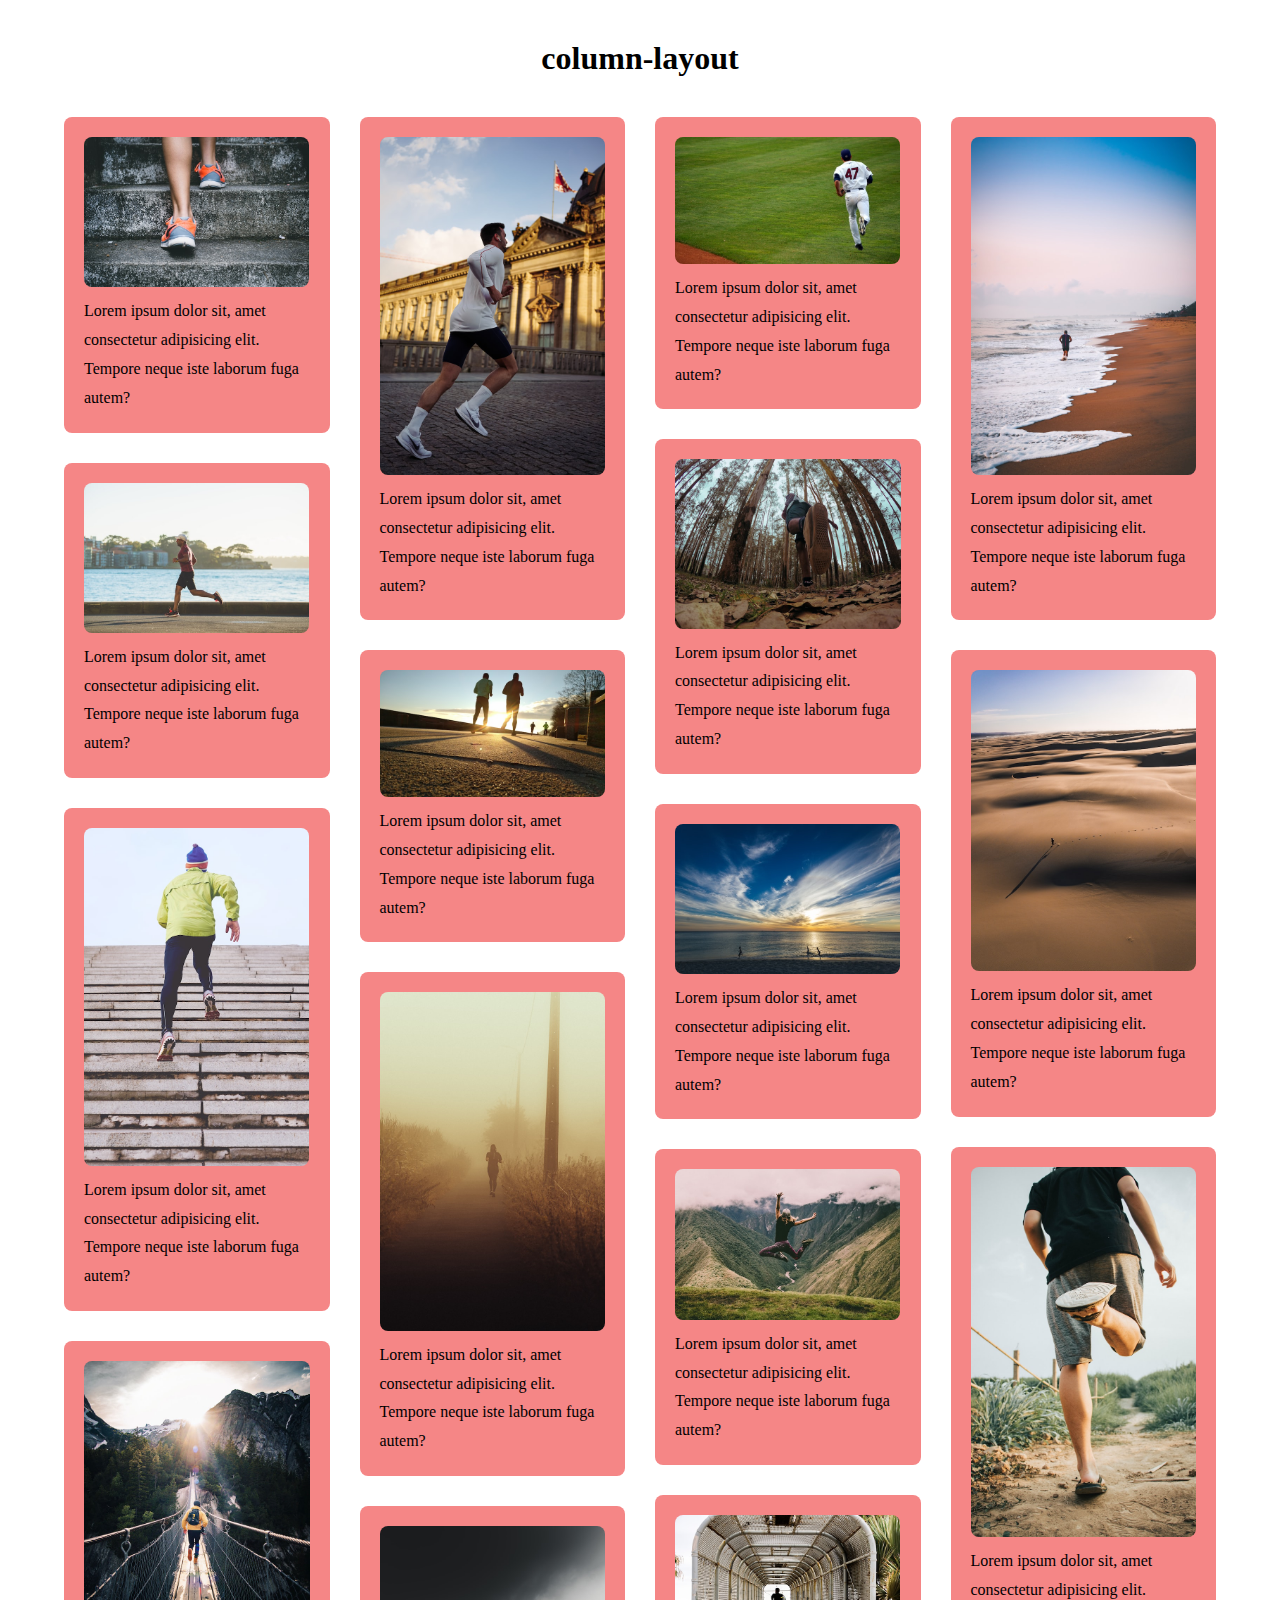
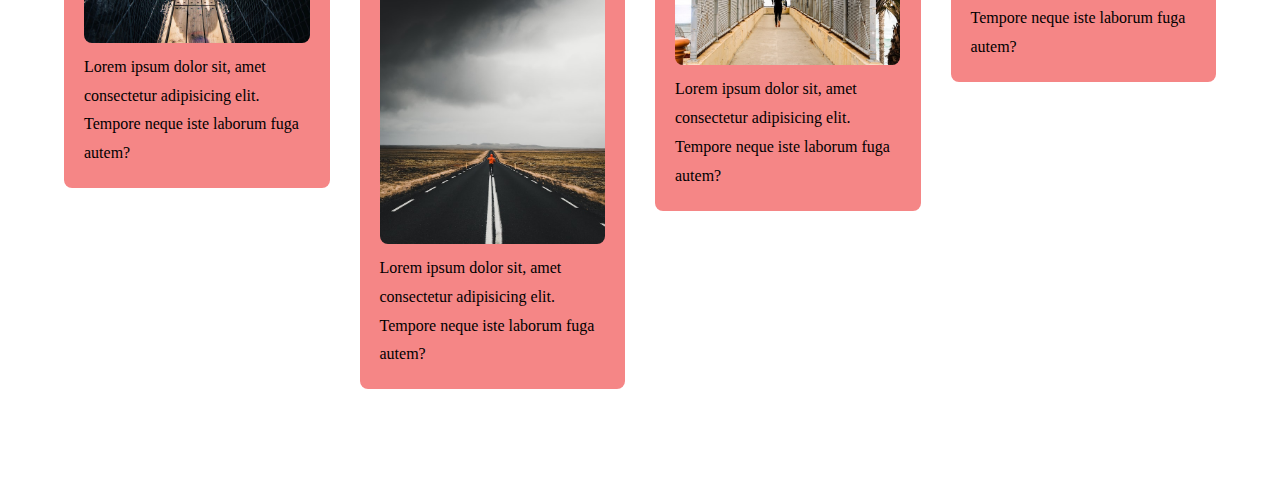
<file: column-layout_02/index.html>
<!DOCTYPE html>
<html lang="ja">
<head>
  <meta charset="UTF-8">
  <meta http-equiv="X-UA-Compatible" content="IE=edge">
  <meta name="viewport" content="width=device-width, initial-scale=1.0">
  <title>column-layout</title>
<link rel="stylesheet" href="css/style.css">
<link rel="stylesheet" href="css/lightbox.css">
</head>
<body>
<h1>column-layout</h1>
<div class="column-wrapper">
<div class="box">
<p class="photo">
<a href="img/01.jpg" data-lightbox="photo"><img src="img/01.jpg" alt=""></a>
</p>
<p class="txt">Lorem ipsum dolor sit, amet consectetur adipisicing elit. Tempore neque iste laborum fuga autem?</p>
</div><!-- box -->
<div class="box">
<p class="photo">
<a href="img/02.jpg" data-lightbox="photo"><img src="img/02.jpg" alt=""></a>
</p>
<p class="txt">Lorem ipsum dolor sit, amet consectetur adipisicing elit. Tempore neque iste laborum fuga autem?</p>
</div><!-- box -->
<div class="box">
<p class="photo">
<a href="img/03.jpg" data-lightbox="photo"><img src="img/03.jpg" alt=""></a>
</p>
<p class="txt">Lorem ipsum dolor sit, amet consectetur adipisicing elit. Tempore neque iste laborum fuga autem?</p>
</div><!-- box -->
<div class="box">
<p class="photo">
<a href="img/04.jpg" data-lightbox="photo"><img src="img/04.jpg" alt=""></a>
</p>
<p class="txt">Lorem ipsum dolor sit, amet consectetur adipisicing elit. Tempore neque iste laborum fuga autem?</p>
</div><!-- box -->
<div class="box">
<p class="photo">
<a href="img/05.jpg" data-lightbox="photo"><img src="img/05.jpg" alt=""></a>
</p>
<p class="txt">Lorem ipsum dolor sit, amet consectetur adipisicing elit. Tempore neque iste laborum fuga autem?</p>
</div><!-- box -->
<div class="box">
<p class="photo">
<a href="img/06.jpg" data-lightbox="photo"><img src="img/06.jpg" alt=""></a>
</p>
<p class="txt">Lorem ipsum dolor sit, amet consectetur adipisicing elit. Tempore neque iste laborum fuga autem?</p>
</div><!-- box -->
<div class="box">
<p class="photo">
<a href="img/07.jpg" data-lightbox="photo"><img src="img/07.jpg" alt=""></a>
</p>
<p class="txt">Lorem ipsum dolor sit, amet consectetur adipisicing elit. Tempore neque iste laborum fuga autem?</p>
</div><!-- box -->
<div class="box">
<p class="photo">
<a href="img/08.jpg" data-lightbox="photo"><img src="img/08.jpg" alt=""></a>
</p>
<p class="txt">Lorem ipsum dolor sit, amet consectetur adipisicing elit. Tempore neque iste laborum fuga autem?</p>
</div><!-- box -->
<div class="box">
<p class="photo">
<a href="img/09.jpg" data-lightbox="photo"><img src="img/09.jpg" alt=""></a>
</p>
<p class="txt">Lorem ipsum dolor sit, amet consectetur adipisicing elit. Tempore neque iste laborum fuga autem?</p>
</div><!-- box -->
<div class="box">
<p class="photo">
<a href="img/10.jpg" data-lightbox="photo"><img src="img/10.jpg" alt=""></a>
</p>
<p class="txt">Lorem ipsum dolor sit, amet consectetur adipisicing elit. Tempore neque iste laborum fuga autem?</p>
</div><!-- box -->
<div class="box">
<p class="photo">
<a href="img/11.jpg" data-lightbox="photo"><img src="img/11.jpg" alt=""></a>
</p>
<p class="txt">Lorem ipsum dolor sit, amet consectetur adipisicing elit. Tempore neque iste laborum fuga autem?</p>
</div><!-- box -->
<div class="box">
<p class="photo">
<a href="img/12.jpg" data-lightbox="photo"><img src="img/12.jpg" alt=""></a>
</p>
<p class="txt">Lorem ipsum dolor sit, amet consectetur adipisicing elit. Tempore neque iste laborum fuga autem?</p>
</div><!-- box -->
<div class="box">
<p class="photo">
<a href="img/13.jpg" data-lightbox="photo"><img src="img/13.jpg" alt=""></a>
</p>
<p class="txt">Lorem ipsum dolor sit, amet consectetur adipisicing elit. Tempore neque iste laborum fuga autem?</p>
</div><!-- box -->
<div class="box">
<p class="photo">
<a href="img/14.jpg" data-lightbox="photo"><img src="img/14.jpg" alt=""></a>
</p>
<p class="txt">Lorem ipsum dolor sit, amet consectetur adipisicing elit. Tempore neque iste laborum fuga autem?</p>
</div><!-- box -->
<div class="box">
<p class="photo">
<a href="img/15.jpg" data-lightbox="photo"><img src="img/15.jpg" alt=""></a>
</p>
<p class="txt">Lorem ipsum dolor sit, amet consectetur adipisicing elit. Tempore neque iste laborum fuga autem?</p>
</div><!-- box -->
<div class="box">
<p class="photo">
<a href="img/16.jpg" data-lightbox="photo"><img src="img/16.jpg" alt=""></a>
</p>
<p class="txt">Lorem ipsum dolor sit, amet consectetur adipisicing elit. Tempore neque iste laborum fuga autem?</p>
</div><!-- box -->

</div><!-- column-wrapper -->

<div class="button05" id="more-btn">
  <a href="#">more</a>
</div>


<script src="https://ajax.googleapis.com/ajax/libs/jquery/3.6.3/jquery.min.js"></script>
<script src="js/lightbox.js"></script>
<script>
$(function(){
$('#more-btn>a').on('click',function(){
$('.box:nth-of-type(n+9)').slideToggle(1000);
$('#more-btn>a').on
if($(this).text() === 'more'){
$(this).text('close');
}else{
$(this).text('more');
}

return false;
});

});

</script>
</body>
</html>
</file>
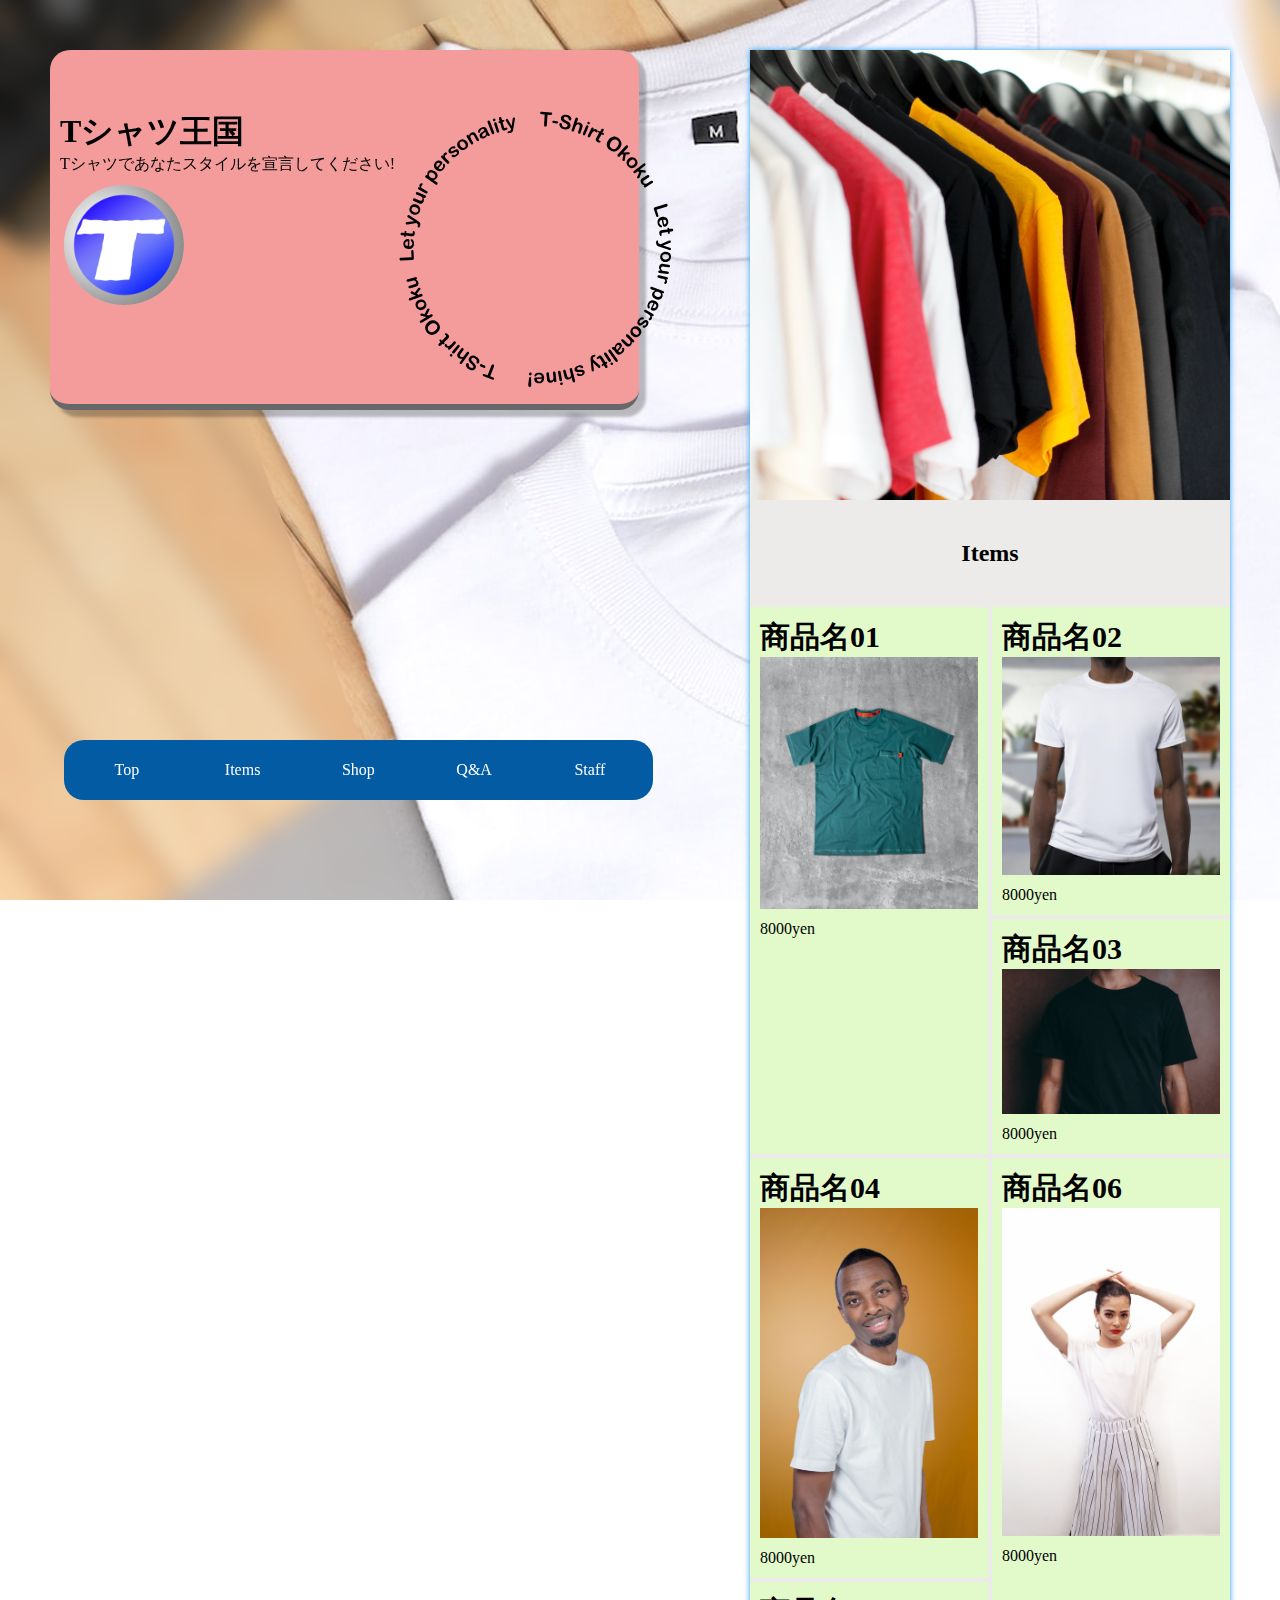
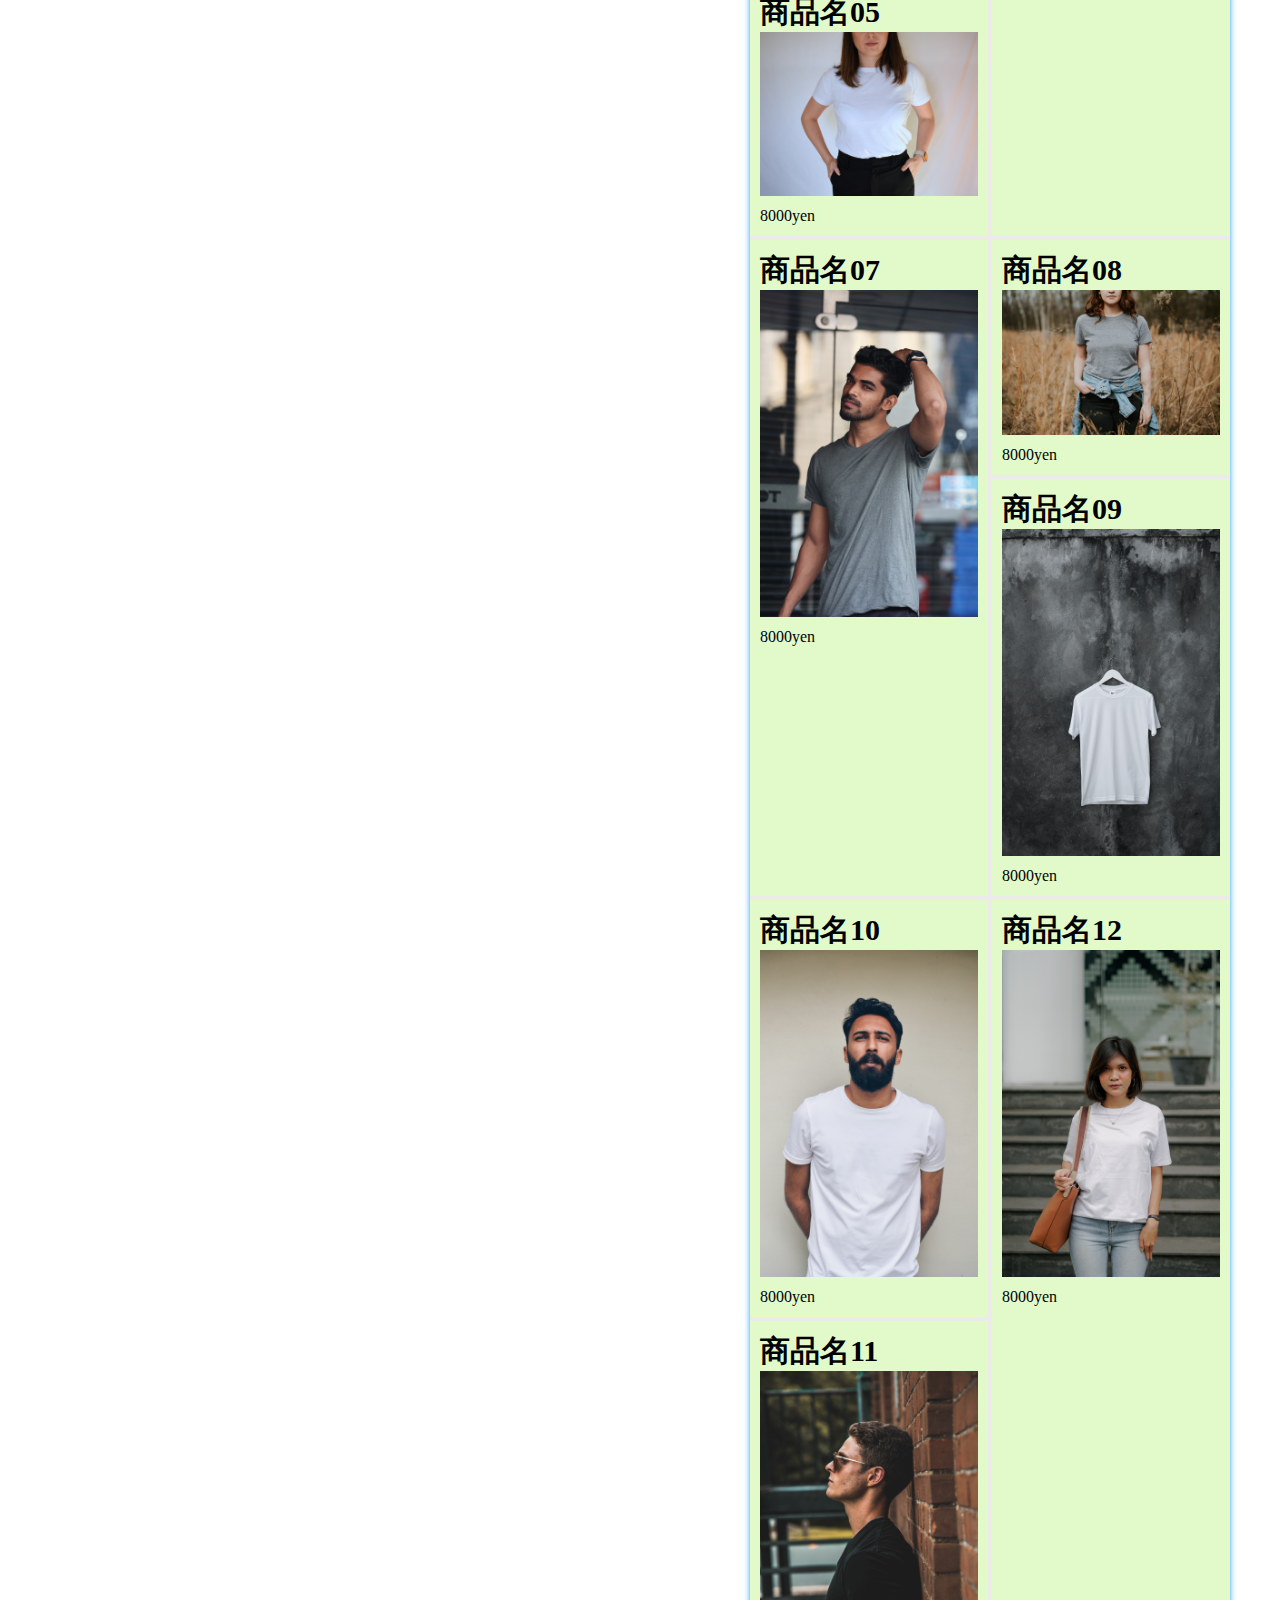
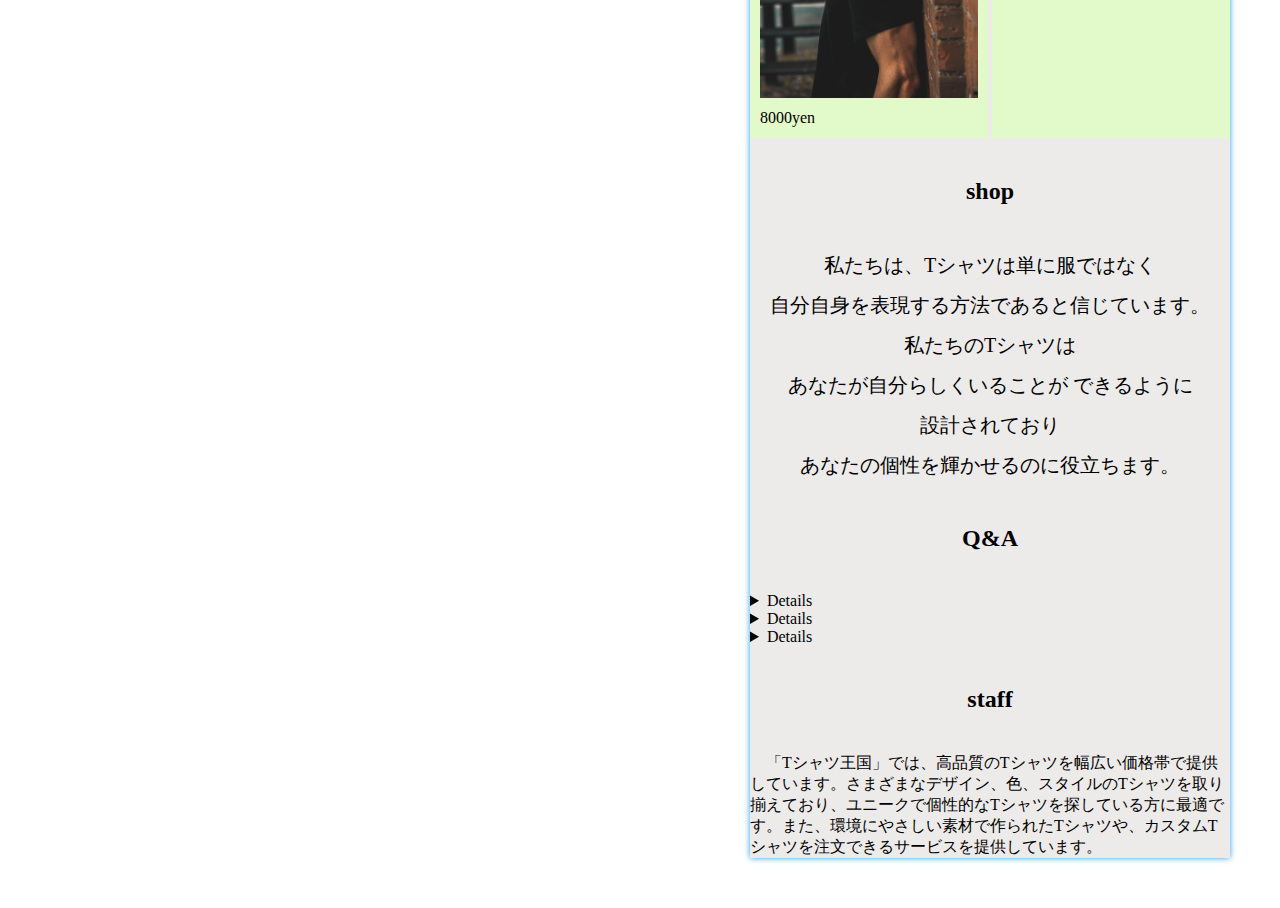
<file: to-c_02/index.html>
<!DOCTYPE html>
<html lang="ja">
<head>
  <meta charset="UTF-8">
  <meta http-equiv="X-UA-Compatible" content="IE=edge">
  <meta name="viewport" content="width=device-width, initial-scale=1.0">
  <title>to-cサイトの制作</title>
<link rel="stylesheet" href="css/style.css">

</head>
<body id="top">
  
<header>
<h1>Tシャツ王国</h1>
<p class="tag-line">Tシャツであなたスタイルを宣言してください!</p>
<p class="logo"><img src="img/T-shirt_logo.png" alt=""></p>

</header>
<div class="circle">
<img src="img/circle01.svg" alt="">
</div>

<nav class="pc-nav">
<ul>
  <li><a href="#top">Top</a></li>
  <li><a href="#item">Items</a></li>
  <li><a href="#shop">Shop</a></li>
  <li><a href="#faq">Q&A</a></li>
  <li><a href="#staff">Staff</a></li>
  <li class="slide"></li>
</ul>

</nav>

<div class="container">


  <input type="checkbox" id="ham-btn">
  <label for="ham-btn" class="circle-btn">
    <span class="ham-bar"></span>
  </label>

  <nav class="sp-nav">
   <ul>
  <li><a href="#top">Top</a></li>
  <li><a href="#item">Items</a></li>
  <li><a href="#shop">Shop</a></li>
  <li><a href="#faq">Q&A</a></li>
  <li><a href="#staff">Staff</a></li>
  <li><a href="https://isoaki1919-starfree-jp.translate.goog/to-c_02/?_x_tr_sch=http&_x_tr_sl=ja&_x_tr_tl=en-CN&_x_tr_hl=ja" target="_blank">to English</a></li>

   </ul>
  </nav><!-- .sp-nav -->

  <div class="main-visual">
<p><img src="img/mv01.jpg" alt=""></p>
<p><img src="img/mv03.jpg" alt=""></p>

  </div><!-- .main-visual -->

  <div class="main-copy">
  </div><!-- .main-copy -->

<section id="item">
   <h2>Items</h2>
<div class="grid-wrapper">
<div class="grid-box">
<h3 class="item-name">商品名01</h3>
<p class="item-box"><img src="img/item01.jpg" alt="">
</p>
<p class="price">8000yen</p>
</div><!-- .grid-box -->
<div class="grid-box">
<h3 class="item-name">商品名02</h3>
<p class="item-box"><img src="img/item02.jpg" alt="">
</p>
<p class="price">8000yen</p>
</div><!-- .grid-box -->
<div class="grid-box">
<h3 class="item-name">商品名03</h3>
<p class="item-box"><img src="img/item03.jpg" alt="">
</p>
<p class="price">8000yen</p>
</div><!-- .grid-box -->
<div class="grid-box">
<h3 class="item-name">商品名04</h3>
<p class="item-box"><img src="img/item04.jpg" alt="">
</p>
<p class="price">8000yen</p>
</div><!-- .grid-box -->
<div class="grid-box">
<h3 class="item-name">商品名05</h3>
<p class="item-box"><img src="img/item05.jpg" alt="">
</p>
<p class="price">8000yen</p>
</div><!-- .grid-box -->
<div class="grid-box">
<h3 class="item-name">商品名06</h3>
<p class="item-box"><img src="img/item06.jpg" alt="">
</p>
<p class="price">8000yen</p>
</div><!-- .grid-box -->
<div class="grid-box">
<h3 class="item-name">商品名07</h3>
<p class="item-box"><img src="img/item07.jpg" alt="">
</p>
<p class="price">8000yen</p>
</div><!-- .grid-box -->

<div class="grid-box">
<h3 class="item-name">商品名08</h3>
<p class="item-box"><img src="img/item08.jpg" alt="">
</p>
<p class="price">8000yen</p>
</div><!-- .grid-box -->

<div class="grid-box">
<h3 class="item-name">商品名09</h3>
<p class="item-box"><img src="img/item09.jpg" alt="">
</p>
<p class="price">8000yen</p>
</div><!-- .grid-box -->

<div class="grid-box">
<h3 class="item-name">商品名10</h3>
<p class="item-box"><img src="img/item10.jpg" alt="">
</p>
<p class="price">8000yen</p>
</div><!-- .grid-box -->

<div class="grid-box">
<h3 class="item-name">商品名11</h3>
<p class="item-box"><img src="img/item11.jpg" alt="">
</p>
<p class="price">8000yen</p>
</div><!-- .grid-box -->

<div class="grid-box">
<h3 class="item-name">商品名12</h3>
<p class="item-box"><img src="img/item12.jpg" alt="">
</p>
<p class="price">8000yen</p>
</div><!-- .grid-box -->

</div><!-- .grip-wrapper -->
</section><!-- #item -->

  <section id="shop">
   <h2>shop</h2>
<p>私たちは、Tシャツは単に服ではなく<br>
自分自身を表現する方法であると信じています。<br>
私たちのTシャツは<br>
あなたが自分らしくいることが
できるように<br>
設計されており<br>
あなたの個性を輝かせるのに役立ちます。</p>
  </section><!-- #item -->

  <section id="faq">
   <h2>Q&A</h2>
<details>
<h3>1.返品・交換について教えてください。</h3>
<p>◆アンサー◆
「Tシャツ王国」では、すべての商品に30日間の返品・交換保証を提供しています。商品にご満足いただけない場合は、未使用で元の包装のままご返品ください。商品代金と送料は返金いたします。</p>
</details>

<details>
<h3>2．カスタムTシャツの注文方法を教えてください。</h3>
<p>◆アンサー◆
「Tシャツ王国」では、写真やテキストでカスタムTシャツを注文することができます。カスタムTシャツの注文は、当社のウェブサイトから行うことができます。デザインの作成方法に関するガイドも用意されていますので、ご安心ください。</p>
</details>
<details>
<h3>3.支払い方法について教えてください</h3>

<p>「Tシャツ王国」では、次の支払い方法をご利用いただけます。</p>
<li>デビットカード</li>
<li>PayPal</li>
<li>ギフトカード</li>
<p>ご不明な点がございましたら、お気軽にお問い合わせください。</p>
</details>


  </section><!-- #item -->

  <section id="staff">
   <h2>staff</h2>
<p>　「Tシャツ王国」では、高品質のTシャツを幅広い価格帯で提供しています。さまざまなデザイン、色、スタイルのTシャツを取り揃えており、ユニークで個性的なTシャツを探している方に最適です。また、環境にやさしい素材で作られたTシャツや、カスタムTシャツを注文できるサービスを提供しています。</p>
  </section><!-- #item -->



 <footer>
 
 </footer>
</div><!-- .container -->

<script src="https://ajax.googleapis.com/ajax/libs/jquery/3.7.0/jquery.min.js"></script>

<script>

$('.sp-nav a').on('click' ,function(){
$('#ham-btn').prop('checked',false);

});


</script>
</body>
</html>
</file>
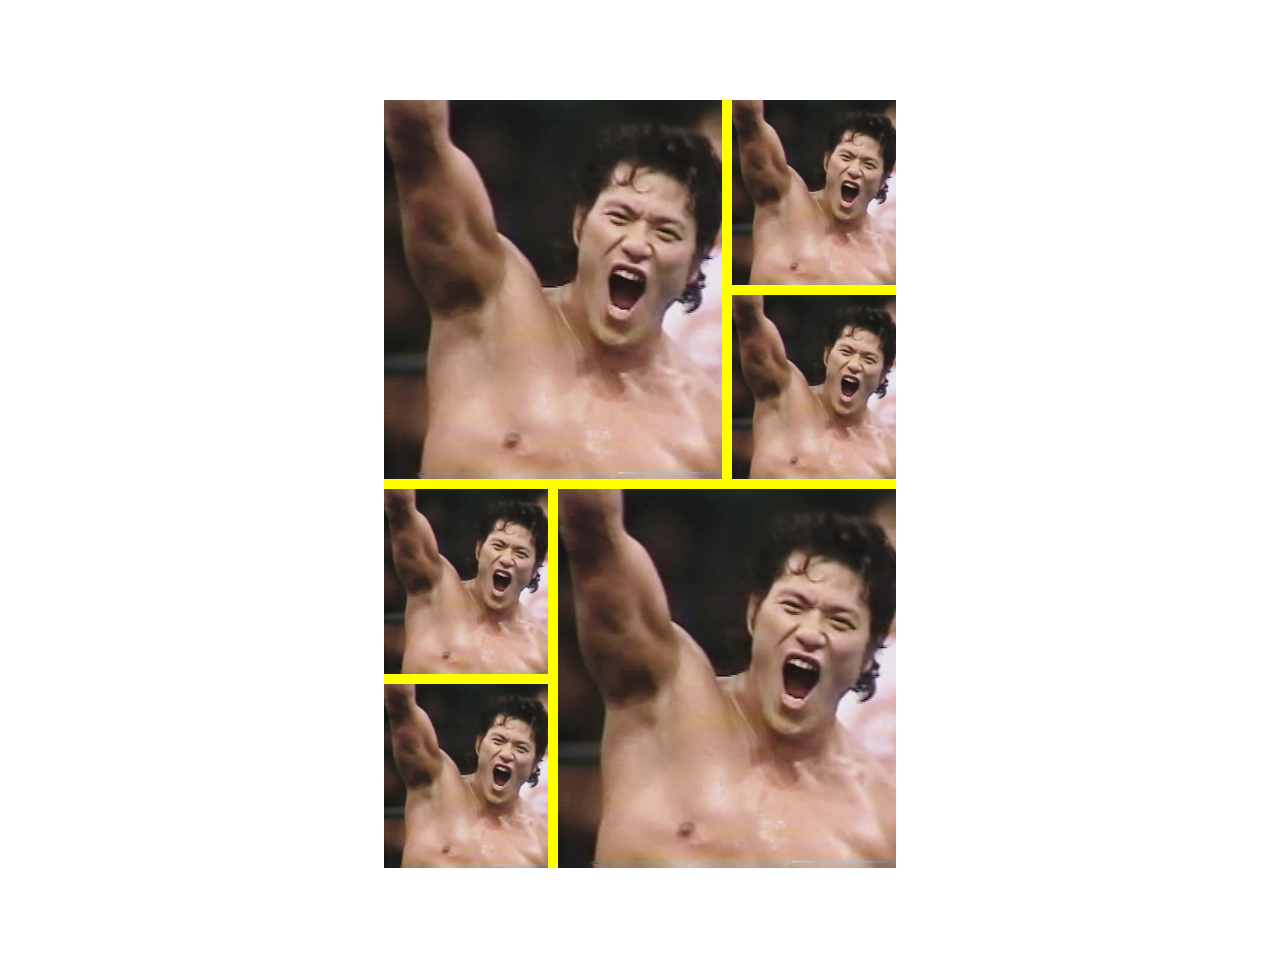
<file: to-c_02/index02.html>
<!DOCTYPE html>
<html lang="ja">
<head>
  <meta charset="UTF-8">
  <meta http-equiv="X-UA-Compatible" content="IE=edge">
  <meta name="viewport" content="width=device-width, initial-scale=1.0">
  <title>to-cサイトの制作</title>

<style>
html{box-sizing:border-box;-webkit-text-size-adjust:100%}*,:after,:before{background-repeat:no-repeat;box-sizing:inherit}:after,:before{text-decoration:inherit;vertical-align:inherit}*{padding:0;margin:0;box-sizing:border-box;}audio:not([controls]){display:none;height:0}hr{overflow:visible}article,aside,details,figcaption,figure,footer,header,main,menu,nav,section,summary{display:block}summary{display:list-item}small{font-size:80%}[hidden],template{display:none}abbr[title]{border-bottom:1px dotted;text-decoration:none}a{background-color:transparent;-webkit-text-decoration-skip:objects}a:active,a:hover{outline-width:0}code,kbd,pre,samp{font-family:monospace,monospace}b,strong{font-weight:bolder}dfn{font-style:italic}mark{background-color:#ff0;color:#000}sub,sup{font-size:75%;line-height:0;position:relative;vertical-align:baseline}sub{bottom:-.25em}sup{top:-.5em}input{border-radius:0}[role=button],[type=button],[type=reset],[type=submit],button{cursor:pointer}[disabled]{cursor:default}[type=number]{width:auto}[type=search][type=search]::-webkit-search-cancel-button,[type=search]::-webkit-search-decoration{-webkit-appearance:none}textarea{overflow:auto;resize:vertical}button,input,optgroup,select,textarea{font:inherit}optgroup{font-weight:700}button{overflow:visible}[type=button]::-moz-focus-inner,[type=reset]::-moz-focus-inner,[type=submit]::-moz-focus-inner,button::-moz-focus-inner{border-style:0;padding:0}[type=button]::-moz-focus-inner,[type=reset]::-moz-focus-inner,[type=submit]::-moz-focus-inner,button:-moz-focusring{outline:1px dotted}[type=reset],[type=submit],button,html [type=button]button,select{text-transform:none}button,input,select,textarea{background-color:transparent;border-style:none;color:inherit}select::-ms-expand{display:none}select::-ms-value{color:currentColor}legend{border:0;color:inherit;display:table;max-width:100%;white-space:normal}::-webkit-file-upload-button{-webkit-appearance:button;font:inherit}[type=search]img{border-style:none;vertical-align: bottom}progress{vertical-align:baseline}svg:not(:root){overflow:hidden}audio,canvas,progress,video{display:inline-block}@media screen{[hidden~=screen]{display:inherit}[hidden~=screen]:not(:active):not(:focus):not(:target){position:absolute!important;clip:rect(0 0 0 0)!important}}[aria-busy=true]{cursor:progress}[aria-controls]{cursor:pointer}[aria-disabled]{cursor:default}::-moz-selection{background-color:#b3d4fc;color:#000;text-shadow:none}::selection{background-color:#b3d4fc;color:#000;text-shadow:none}ul,ol{list-style:none;}a{text-decoration:none;}img{max-width: 100%;}

p{
width: 100%;
height: 100%;
}
img{
max-width: 100%;
vertical-align: bottom;
object-fit: cover;
width: 100%;
height: 100%;
}

.wrapper{
display: grid;
width: 40%;
margin: 100px auto;
gap: 10px;
/* grid-template-rows: repeat(1fr);
grid-template-columns: repeat(1fr); */
background-color: #ff0;
}

.box{
/* aspect-ratio: 1 / 1; */
background-color: rgb(247, 160, 98);

}

.box:nth-of-type(1){
grid-row: 1 / 3;
grid-column: 1 / 3;
}
.box:nth-of-type(2){
grid-row: 1 / 2;
grid-column: 3 / 4;
/* aspect-ratio: 2 / 1; */
}
.box:nth-of-type(3){
grid-row: 2 / 3;
grid-column: 3 / 4;
}
.box:nth-of-type(4){
grid-row: 3 / 4;
grid-column:  1/ 2;
}
.box:nth-of-type(5){
grid-row: 4 / 5;
grid-column: 1 / 2;
/* aspect-ratio: 2 / 1; */
}
.box:nth-of-type(6){
grid-row: 3 / 5;
grid-column: 2 / 4;
}

</style>
</head>
<body>
  
<div class="wrapper">
 <div class="box">
  <p><img src="img/inoki_01.jpg" alt=""></p>
 </div>
 <div class="box">
  <p><img src="img/inoki_01.jpg" alt=""></p>
 </div>
 <div class="box">
  <p><img src="img/inoki_01.jpg" alt=""></p>
 </div>
 <div class="box">
  <p><img src="img/inoki_01.jpg" alt=""></p>
 </div>
 <div class="box">
  <p><img src="img/inoki_01.jpg" alt=""></p>
 </div>
 <div class="box">
  <p><img src="img/inoki_01.jpg" alt=""></p>
 </div>

</div><!-- .wrapper -->

</body>
</html>
</file>
<file: column-layout_02/css/style.css>
@charset "utf-8";
*{
margin: 0;
padding: 0;
box-sizing: border-box;
}
a{
text-decoration: none;
}
img{
vertical-align: bottom;
max-width: 100%;
}
h1{
text-align: center;
margin: 40px 0;
}
.column-wrapper{
width: 90%;
margin: 0 auto 100px;
columns: 4;/* 列数の設定 */
gap: 30px;
}
.box{
break-inside: avoid;/* 要素の中で改行させない */
background-color: rgb(245, 134, 134);
padding: 20px;
border-radius: 8px;
margin-bottom: 30px;
}
.photo{
margin-bottom: 10px;

}
.photo img{
border-radius: 8px;
}
.txt{
line-height: 1.8;
}
#more-btn{
display: none;
}

/* 960px以下は3カラム */
@media(max-width:960px){
.column-wrapper{
width: 96%;
columns: 3;
gap: 20px;
}
.box{
margin-bottom: 20px;
}
}



/* 640px以下は2カラム */
@media(max-width:640px){
.column-wrapper{
columns: 2;
gap: 16px;
}
.box{
padding: 10px;
margin-bottom: 20px;
}
.box:nth-of-type(n+9){
display: none;
}
#more-btn{
display: block;
margin-bottom: 60px;
}


/* ボタンのスニペット */

.button05 a {
  display: flex;
  justify-content: space-between;
  align-items: center;
  margin: 0 auto;
  padding: 1em 2em;
  width: 300px;
  color: rgb(247, 247, 247);
  font-size: 18px;
  font-weight: 700;
  background-color: #fa0404;
  box-shadow: 0 5px 0 #1f1e1e;
  transition: 0.3s;
}
}
</file>
<file: to-c_02/css/style.css>
html {
  box-sizing: border-box;
  -webkit-text-size-adjust: 100%;
}

*, :after, :before {
  background-repeat: no-repeat;
  box-sizing: inherit;
}

:after, :before {
  text-decoration: inherit;
  vertical-align: inherit;
}

* {
  padding: 0;
  margin: 0;
  box-sizing: border-box;
}

audio:not([controls]) {
  display: none;
  height: 0;
}

hr {
  overflow: visible;
}

article, aside, details, figcaption, figure, footer, header, main, menu, nav, section, summary {
  display: block;
}

summary {
  display: list-item;
}

small {
  font-size: 80%;
}

[hidden], template {
  display: none;
}

abbr[title] {
  border-bottom: 1px dotted;
  text-decoration: none;
}

a {
  background-color: transparent;
  -webkit-text-decoration-skip: objects;
}

a:active, a:hover {
  outline-width: 0;
}

code, kbd, pre, samp {
  font-family: monospace, monospace;
}

b, strong {
  font-weight: bolder;
}

dfn {
  font-style: italic;
}

mark {
  background-color: #ff0;
  color: #000;
}

sub, sup {
  font-size: 75%;
  line-height: 0;
  position: relative;
  vertical-align: baseline;
}

sub {
  bottom: -0.25em;
}

sup {
  top: -0.5em;
}

input {
  border-radius: 0;
}

[role=button], [type=button], [type=reset], [type=submit], button {
  cursor: pointer;
}

[disabled] {
  cursor: default;
}

[type=number] {
  width: auto;
}

[type=search][type=search]::-webkit-search-cancel-button, [type=search]::-webkit-search-decoration {
  -webkit-appearance: none;
}

textarea {
  overflow: auto;
  resize: vertical;
}

button, input, optgroup, select, textarea {
  font: inherit;
}

optgroup {
  font-weight: 700;
}

button {
  overflow: visible;
}

[type=button]::-moz-focus-inner, [type=reset]::-moz-focus-inner, [type=submit]::-moz-focus-inner, button::-moz-focus-inner {
  border-style: 0;
  padding: 0;
}

[type=button]::-moz-focus-inner, [type=reset]::-moz-focus-inner, [type=submit]::-moz-focus-inner, button:-moz-focusring {
  outline: 1px dotted;
}

[type=reset], [type=submit], button, html [type=button] button, select {
  text-transform: none;
}

button, input, select, textarea {
  background-color: transparent;
  border-style: none;
  color: inherit;
}

select::-ms-expand {
  display: none;
}

select::-ms-value {
  color: currentColor;
}

legend {
  border: 0;
  color: inherit;
  display: table;
  max-width: 100%;
  white-space: normal;
}

::-webkit-file-upload-button {
  -webkit-appearance: button;
  font: inherit;
}

[type=search] img {
  border-style: none;
  vertical-align: bottom;
}

progress {
  vertical-align: baseline;
}

svg:not(:root) {
  overflow: hidden;
}

audio, canvas, progress, video {
  display: inline-block;
}

@media screen {
  [hidden~=screen] {
    display: inherit;
  }
  [hidden~=screen]:not(:active):not(:focus):not(:target) {
    position: absolute !important;
    clip: rect(0 0 0 0) !important;
  }
}
[aria-busy=true] {
  cursor: progress;
}

[aria-controls] {
  cursor: pointer;
}

[aria-disabled] {
  cursor: default;
}

::-moz-selection {
  background-color: #b3d4fc;
  color: #000;
  text-shadow: none;
}

::selection {
  background-color: #b3d4fc;
  color: #000;
  text-shadow: none;
}

ul, ol {
  list-style: none;
}

a {
  text-decoration: none;
}

img {
  max-width: 100%;
  vertical-align: bottom;
}

html {
  scroll-behavior: smooth;
}

body {
  display: flex;
  flex-direction: row-reverse;
  width: 100%;
  /* height: 100vh; */
  background-attachment: fixed;
  background-repeat: repeat;
  /* background-color: #fcfbfc; */
  background-image: url(../img/mv02.png);
}

header {
  width: 46%;
  height: 40vh;
  background-color: #f49c9c;
  border-radius: 20px;
  border-bottom: solid 6px #676869;
  box-shadow: 7px 7px 3px rgba(0, 0, 0, 0.2509803922);
  padding: 60px 10px 40px;
  position: fixed;
  top: 50px;
  left: 50px;
}
header .logo {
  width: 120px;
  height: 120px;
  border-radius: 0.5rem;
  position: relative;
  border-radius: 50%;
  position: relative;
  background: #FFF;
  box-shadow: -20px -10px 50px 5px rgba(0, 0, 0, 0.5) inset;
  top: 10px;
  left: 4px;
}

.pc-nav {
  width: 46%;
  height: 60px;
  border-radius: 20px;
  background: #025BA3;
  overflow: hidden;
  padding: 5px;
  position: fixed;
  bottom: 100px;
  left: 5%;
  overflow: hidden;
}
.pc-nav ul {
  display: flex;
  position: relative;
  /* z-index: 1; */
}
.pc-nav ul li {
  width: 20%;
}
.pc-nav ul li a {
  text-align: center;
  display: block;
  line-height: 50px;
  color: #ffffff;
  position: relative;
  z-index: 1;
}
.pc-nav ul a:hover {
  color: #222;
  transition: 0.3s;
}
.pc-nav ul .slide {
  position: absolute;
  height: 50px;
  width: 20%;
  left: 0;
  top: 0;
  background: #ffffff;
  z-index: -1;
  border-radius: 20px;
  translate: -120% 0;
}

.pc-nav li:nth-of-type(1):hover ~ .slide {
  translate: 0 0;
  transition: 0.5s;
}

.pc-nav li:nth-of-type(2):hover ~ .slide {
  translate: 100% 0;
  transition: 0.5s;
}

.pc-nav li:nth-of-type(3):hover ~ .slide {
  translate: 200% 0;
  transition: 0.5s;
}

.pc-nav li:nth-of-type(4):hover ~ .slide {
  translate: 300% 0;
  transition: 0.5s;
}

.pc-nav li:nth-of-type(5):hover ~ .slide {
  translate: 400% 0;
  transition: 0.5s;
}

section > h2 {
  padding: 40px;
  text-align: center;
}

.circle {
  width: 300px;
  height: 300px;
  position: fixed;
  top: 100px;
  left: 386px;
  animation: circle 15s linear infinite;
  z-index: 100;
}

@keyframes circle {
  0% {
    rotate: 0;
  }
  100% {
    rotate: 360deg;
  }
}
.container {
  width: 480px;
  background-color: #edeaea;
  margin: 50px 50px 50px 0;
  box-shadow: 0 0 6px #269ef4;
  position: relative;
  overflow-x: hidden;
}

#ham-btn {
  display: none;
}

.circle-btn {
  width: 100px;
  height: 100px;
  position: absolute;
  top: 0;
  right: 0;
  background-color: tomato;
  border-bottom-left-radius: 100%;
  z-index: 10;
  display: none;
}
.circle-btn span {
  display: block;
  width: 30px;
  height: 3px;
  background-color: #fff;
  position: absolute;
  top: 26px;
  right: 26px;
  transition: 0.5s;
}
.circle-btn span::after {
  display: block;
  content: " ";
  width: 30px;
  height: 3px;
  background-color: #fff;
  position: absolute;
  top: 16px;
  transition: 0.3s;
}

#ham-btn:checked + .circle-btn > .ham-bar {
  rotate: 45deg;
  top: 30px;
}
#ham-btn:checked + .circle-btn > .ham-bar::after {
  rotate: 90deg;
  top: 0;
}

.sp-nav {
  width: 100px;
  height: 100px;
  background-color: #f49c9c;
  position: absolute;
  border-bottom-left-radius: 100%;
  transition: 0.3s;
  top: 0;
  right: 0;
  display: none;
}

#ham-btn:checked ~ .sp-nav {
  width: 300%;
  height: 300%;
}

.main-visual {
  width: 100%;
  height: 50vh;
  position: relative;
}
.main-visual p {
  position: absolute;
  top: 0;
  left: 0;
  width: 100%;
  height: 100%;
}
.main-visual p img {
  -o-object-fit: cover;
     object-fit: cover;
  width: 100%;
  height: 100%;
}

.main-visual > p:nth-of-type(2) > img {
  -webkit-mask-image: url(../img/mask01.png);
  -webkit-mask-repeat: no-repeat;
  -webkit-mask-position: -50% -50%;
  -webkit-mask-size: 100% -100%;
  animation: slide 10s infinite;
}

@keyframes slide {
  0% {
    -webkit-mask-position: 20% -20%;
  }
  50% {
    -webkit-mask-position: 50% 50%;
    opacity: 1;
  }
  /* 60%{-webkit-mask-position: 50% 50%;opacity: 1;} */
  100% {
    -webkit-mask-position: 100% 100%;
    opacity: 0;
  }
}
.grid-wrapper {
  display: grid;
  /* width: 40% */
  gap: 4px;
}

.grid-box {
  background-color: rgb(226, 250, 202);
  padding: 10px;
}
.grid-box h3 {
  font-size: 30px;
  line-height: 40px;
}
.grid-box .price {
  height: 30px;
  line-height: 40px;
}
.grid-box .item-photo {
  width: 100%;
  height: calc(100% - 70px);
}
.grid-box .item-photo img {
  max-width: 100%;
  -o-object-fit: cover;
     object-fit: cover;
  width: 100%;
  height: 100%;
}

.grid-box:nth-of-type(1) {
  grid-row: 1/3;
  grid-column: 1/2;
}

.grid-box:nth-of-type(2) {
  grid-row: 1/2;
  grid-column: 2/3;
}

.grid-box:nth-of-type(3) {
  grid-row: 2/3;
  grid-column: 2/3;
}

.grid-box:nth-of-type(4) {
  grid-row: 3/4;
  grid-column: 1/2;
}

.grid-box:nth-of-type(5) {
  grid-row: 4/5;
  grid-column: 1/2;
}

.grid-box:nth-of-type(6) {
  grid-row: 3/5;
  grid-column: 2/3;
}

.grid-box:nth-of-type(7) {
  grid-row: 5/7;
  grid-column: 1/2;
}

.grid-box:nth-of-type(8) {
  grid-row: 5/6;
  grid-column: 2/3;
}

.grid-box:nth-of-type(9) {
  grid-row: 6/7;
  grid-column: 2/3;
}

.grid-box:nth-of-type(10) {
  grid-row: 7/8;
  grid-column: 1/2;
}

.grid-box:nth-of-type(11) {
  grid-row: 8/9;
  grid-column: 1/2;
}

.grid-box:nth-of-type(12) {
  grid-row: 7/9;
  grid-column: 2/3;
}

@media (max-width: 1200px) {
  header {
    top: 120px;
    left: 10px;
    width: 50%;
    padding: 40px;
  }
  .container {
    margin: 120px 10px 50px 0;
    width: 440px;
  }
  .pc-nav {
    top: 20px;
    left: 0;
    right: 0;
    bottom: auto;
    margin: auto;
    width: 80%;
  }
}
@media (max-width: 960px) {
  header {
    width: 40%;
    padding: 20px;
  }
}
@media (max-width: 800px) {
  header, .pc-nav {
    display: none;
  }
  .container {
    max-width: 500px;
    margin: 0 auto;
  }
  .circle-btn {
    display: block;
    position: fixed;
  }
  .sp-nav {
    display: block;
    position: fixed;
    z-index: 5;
  }
  .sp-nav ul {
    position: fixed;
    top: 14%;
    left: 10%;
    opacity: 0;
    visibility: hidden;
  }
  .sp-nav ul li {
    margin-bottom: 20px;
  }
  .sp-nav ul a {
    font-size: 30px;
    display: block;
    color: #fff;
    padding: 10px 0;
  }
  #ham-btn:checked ~ .sp-nav > ul {
    opacity: 1;
    visibility: visible;
    transition: 0.3s 0.3s;
  }
}
#shop > p {
  font-size: 20px;
  text-align: center;
  line-height: 2;
}/*# sourceMappingURL=style.css.map */
</file>
